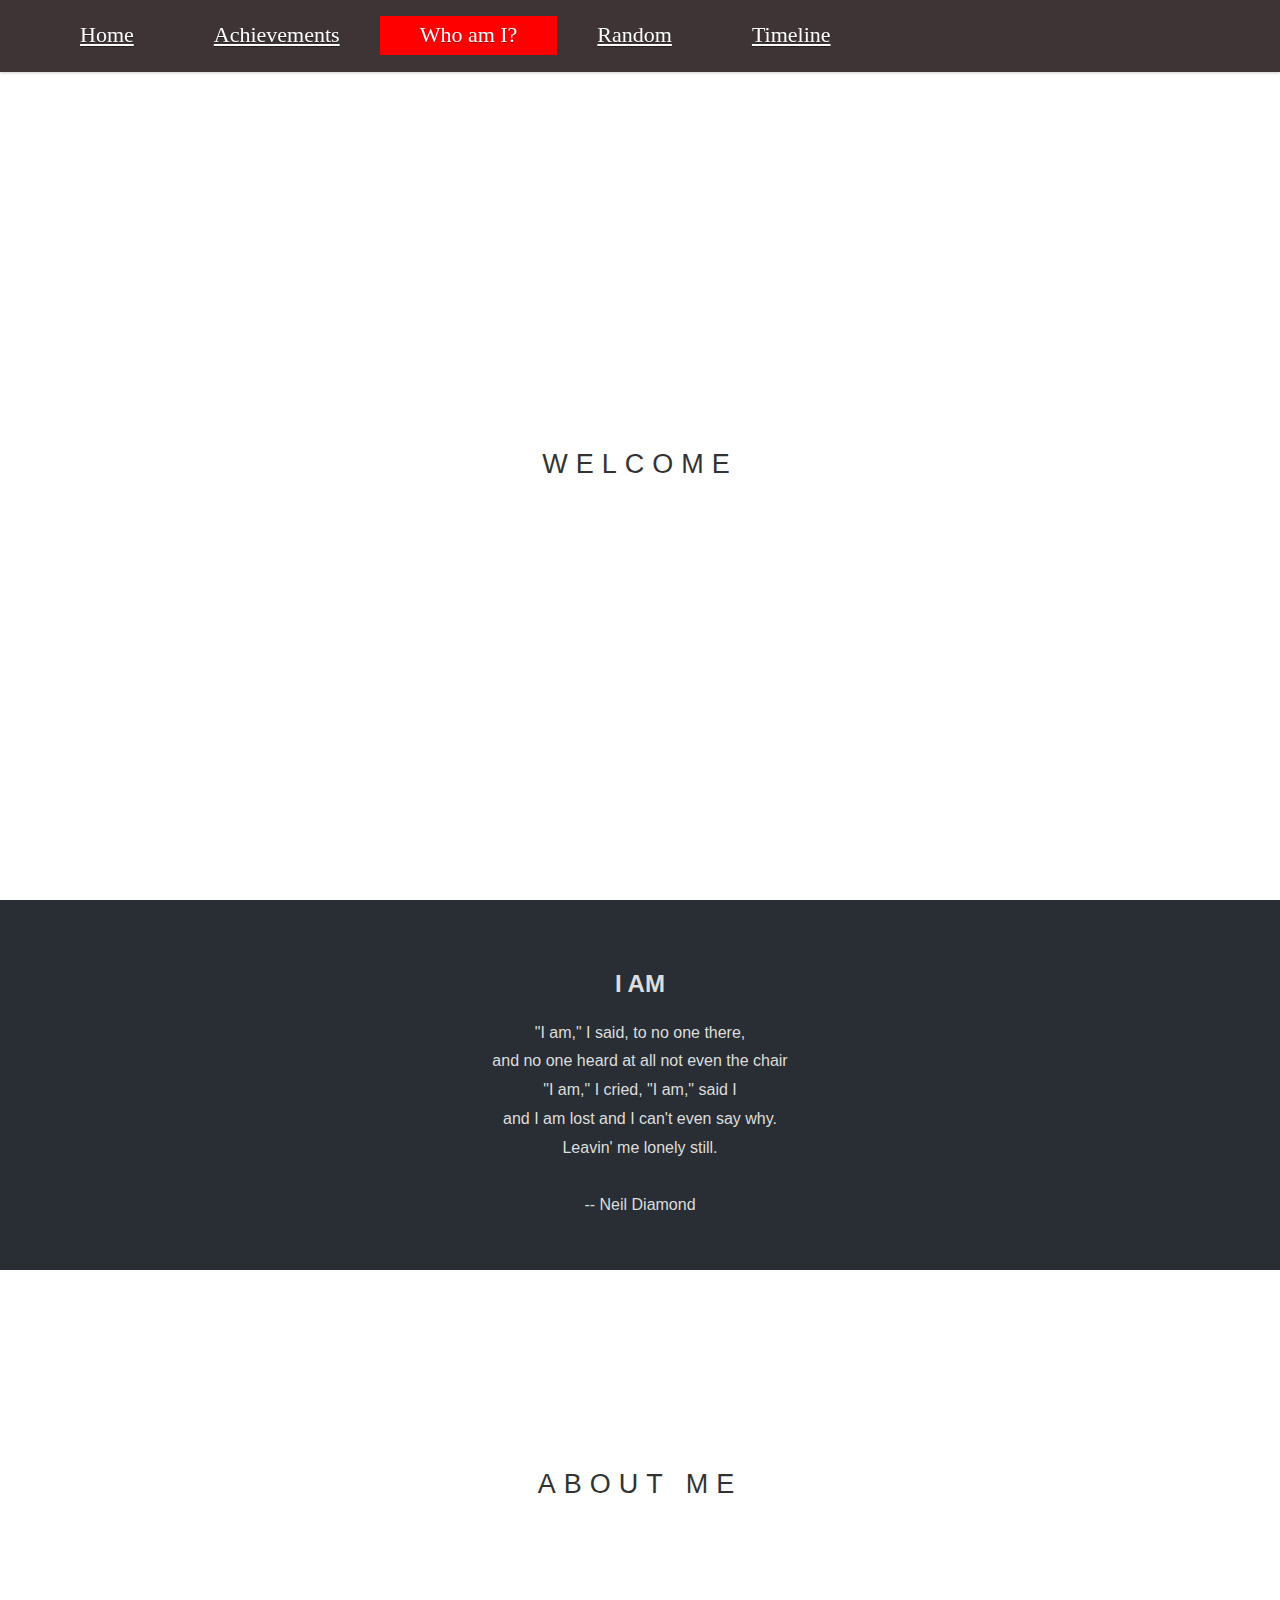
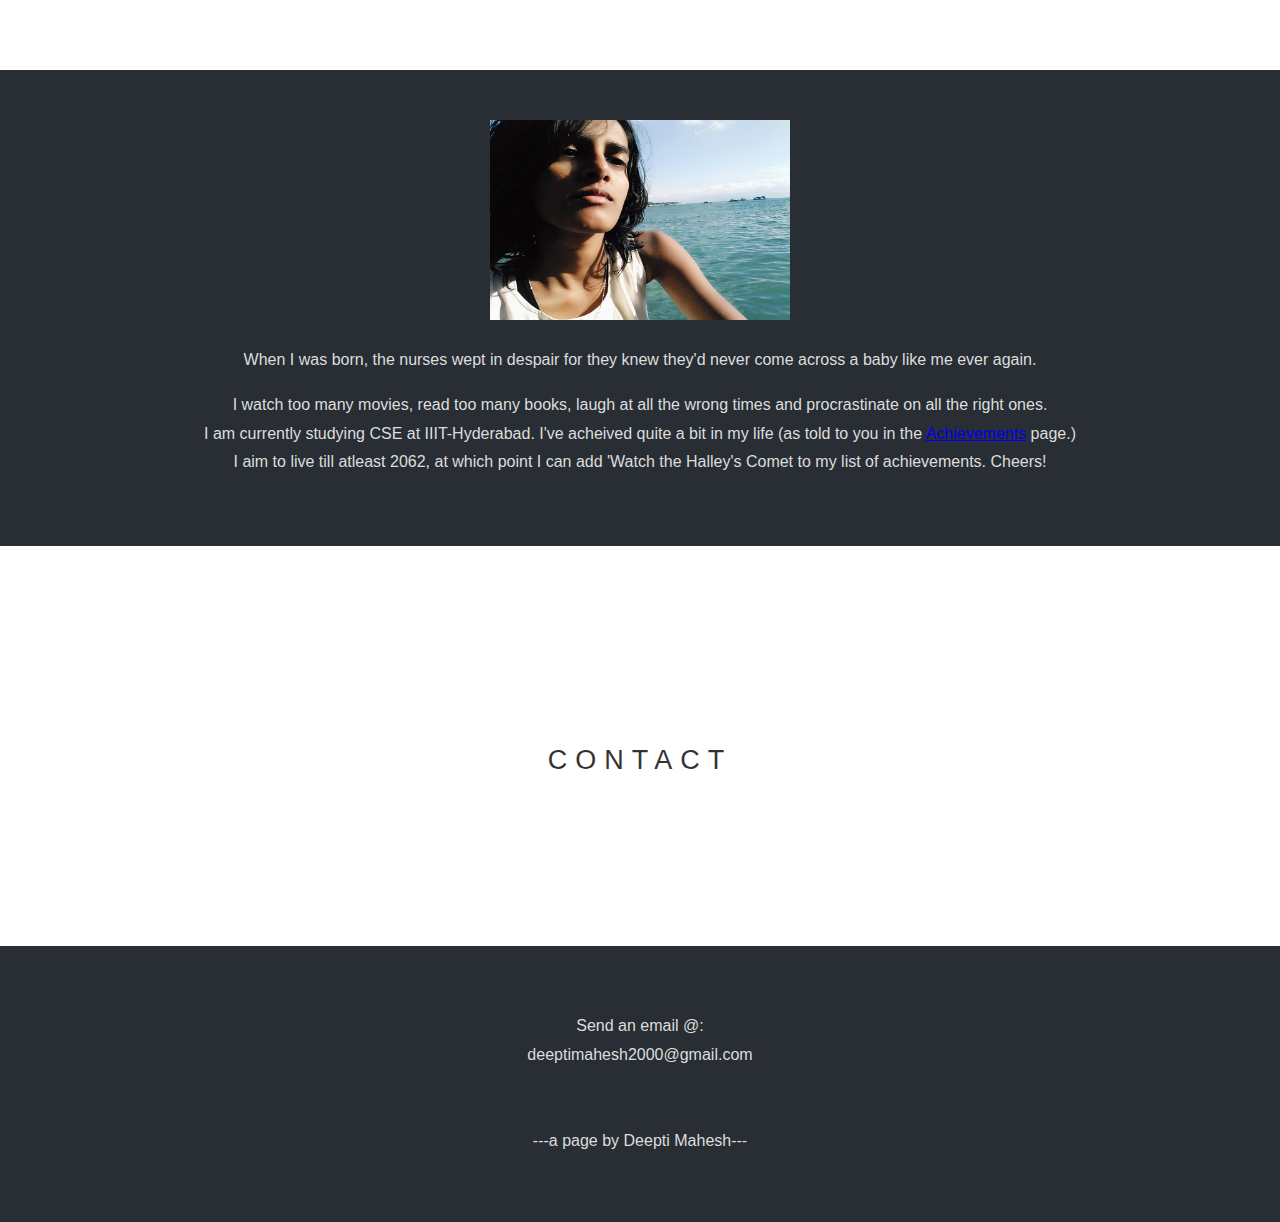
<file: index.html>
<!DOCTYPE html>
<html lang="en">
<head>
<meta charset="UTF-8">                               <!--set character set-->
<!--viewport meta tag to make it work on all devices and screen resolution-->
<meta name="viewport" content="width=device-width, initial-scale=1.0"/>

<title>ABOUT</title>                            <!--color-hex.com-->
<link rel="stylesheet" type="text/css" href="about.css" />
<!--<script src="wtf.js"></script>-->
</head>
<body>
<header class="header">
<div class="tmenu">
          <nav class="menu">
            <ul class="clearfix">
                <li><a href="blah.html">Home</a></li>
                <li>
                    <a href="music.html">Achievements</a>
                </li>

                <li class="current-item"><a href="#">Who am I?</a></li>
                <li><a href="#">Random</a></li>
                <li><a href="canvas.html">Timeline</a></li>
             </ul>
           </nav>
</div>

</header>

<div class="pimg1">
  <div class="ptext">
  
Welcome
    <div  id="about"></div>
    </div>
  
  </div>

<section class="section section-dark">
    <h2>I AM</h2>
      <div>"I am," I said, to no one there,<br>
and no one heard at all not even the chair<br>
"I am," I cried, "I am," said I<br>
and I am lost and I can't even say why.<br>
Leavin' me lonely still.<br>
<br>
-- Neil Diamond    <br> 
  </div>
   
</section>

<div class="pimg2" id="portfolio">
  <div class="ptext">
    ABOUT ME
  </div> 
</div>

<section class="section section-dark">
    <img src="AirBrush_20170704195610.jpg" alt="" height="200" width="300">
    <p>When I was born, the nurses wept in despair for they knew they'd never come across a baby like me ever again.</p>
    <p>I watch too many movies, read too many books, laugh at all the wrong times and procrastinate on all the right ones.<br>
    I am currently studying CSE at IIIT-Hyderabad. I've acheived quite a bit in my life (as told to you in the <a href="music.html">Achievements</a> page.) <br>
    I aim to live till atleast 2062, at which point I can add 'Watch the Halley's Comet to my list of achievements. Cheers!   <h3> </h3>
    <p></p> 
    <div class="projects"> <a href="#"></a>
      </div>
    
</section>

<div class="pimg3">
  <div class="ptext">

Contact
    <div id="contact"></div>
    </div>
  </div>
<section class="section section-dark">
<div>
<p>Send an email @:<br>deeptimahesh2000@gmail.com<br><br><br>
---a page by Deepti Mahesh---
</p>
</div>


</section>
</body>
</html>
</file>
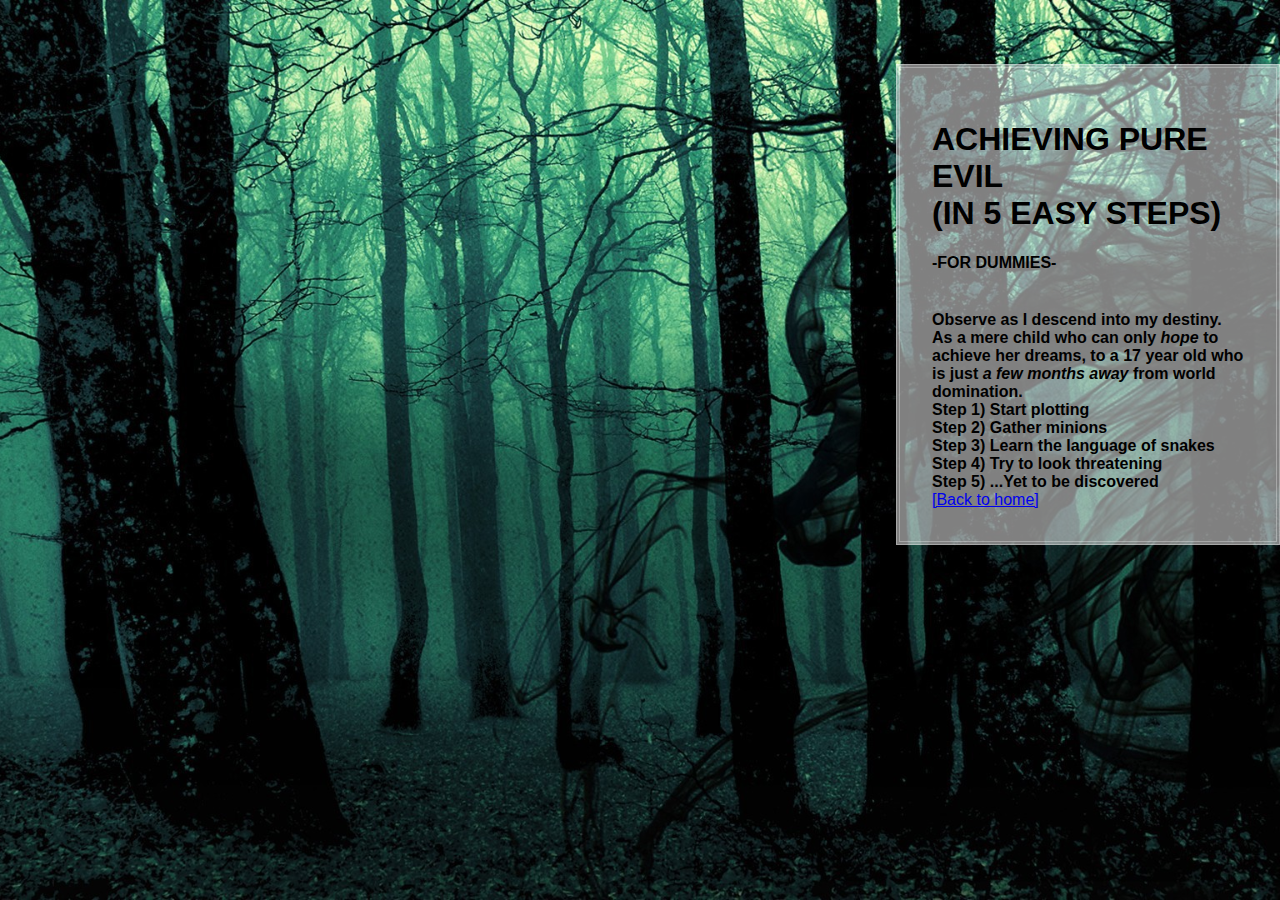
<file: canvas.html>
<!DOCTYPE html>
<html lang="en">
<head>
<meta charset="UTF-8">                               <!--set character set-->
<!--viewport meta tag to make it work on all devices and screen resolution-->
<meta name="viewport" content="width=device-width, initial-scale=1.0"/>

<title>MATRIX</title>                            <!--color-hex.com-->
<link rel="stylesheet" type="text/css" href="matrix.css" />
<script src="wtf.js"></script>
</head>

<body>
<canvas id="matrix"></canvas>
<div id="texttop">
<h1>ACHIEVING PURE EVIL<br>(IN 5 EASY STEPS)</h1>
<h4>-FOR DUMMIES-</h4>
<br>
<b>Observe as I descend into my destiny.<br> As a mere child who can only <i>hope</i> to achieve her dreams, to a 17 year old who is just <i>a few months away</i> from world domination.<br>
Step 1) Start plotting<br>
Step 2) Gather minions<br>
Step 3) Learn the language of snakes<br>
Step 4) Try to look threatening<br>
Step 5) ...Yet to be discovered<br> </b>
<a href="index.html">[Back to home]</a>

</div>


</body>
</html>
</file>
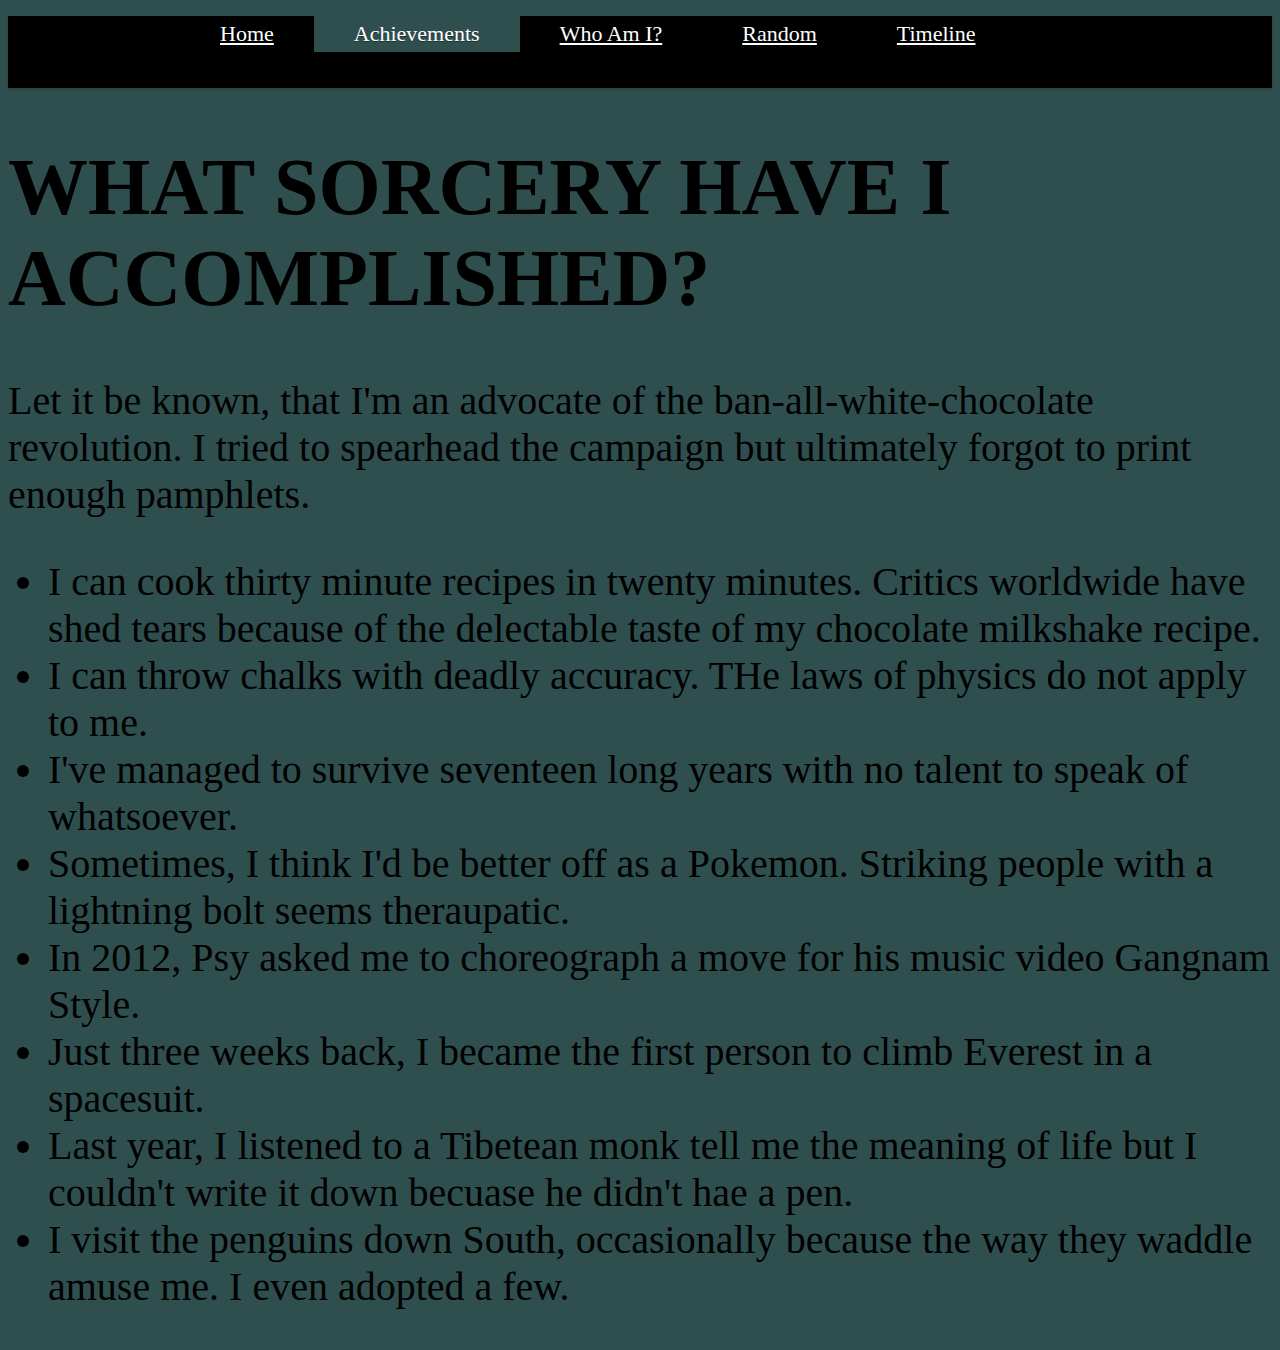
<file: music.html>
<!DOCTYPE html>
<html>
<head>
<meta charset="UTF-8">                               <!--set character set-->
<!--viewport meta tag to make it work on all devices and screen resolution-->
<meta name="viewport" content="width=device-width, initial-scale=1.0"/>

<title>Achievements</title>                            <!--color-hex.com-->
<link rel="stylesheet" type="text/css" href="music.css" />
<!--<script src="wtf.js"></script>-->
</head>

<body>
<div class="tmenu">
          <nav class="menu">
            <ul class="clearfix">
                <li><a href="index.html">Home</a></li>
                <li class="current-item">
                    <a href="#">Achievements</a>

                </li>

                <li><a href="about.html">Who Am I?</a></li>
                <li><a href="html.html">Random</a></li>
                <li><a href="canvas.html">Timeline</a></li>
             </ul>
           </nav>
</div>
<div class="aaa">
<h1> WHAT SORCERY HAVE I ACCOMPLISHED? </h1>

<p> Let it be known, that I'm an advocate of the ban-all-white-chocolate revolution. I tried to spearhead the campaign but ultimately forgot to print enough pamphlets. <p>
<ul>
<li> I can cook thirty minute recipes in twenty minutes. Critics worldwide have shed tears because of the delectable taste of my chocolate milkshake recipe.</li>
<li> I can throw chalks with deadly accuracy. THe laws of physics do not apply to me.</li>
<li> I've managed to survive seventeen long years with no talent to speak of whatsoever.</li>
<li> Sometimes, I think I'd be better off as a Pokemon. Striking people with a lightning bolt seems theraupatic.</li>
<li> In 2012, Psy asked me to choreograph a move for his music video Gangnam Style.</li>
<li> Just three weeks back, I became the first person to climb Everest in a spacesuit.</li>
<li> Last year, I listened to a Tibetean monk tell me the meaning of life but I couldn't write it down becuase he didn't hae a pen.</li>
<li> I visit the penguins down South, occasionally because the way they waddle amuse me. I even adopted a few. </li>

</ul>
</div>
</body>
</html>
</file>
<file: about.css>
/*----- Menu Outline -----*/
.tmenu {
    z-index: 10;
    width:100%;
    box-shadow:0px 1px 3px rgba(0,0,0,0.2);
    background:#3e3436;
        height:72px;
margin-left:none;
    /*overflow: hidden;*/
    position: fixed; 
}
#othercontent {
        color:white;
}



#stickyalias {
      display: none;
      height: 10px;
                }

.menu {
    width:1500px;
    margin:0px auto;
}

.menu li {
    margin:0px;
    list-style:none;
    font-family:'Ek Mukta';
}

.menu a {
    transition:all linear 0.15s;
    color:#fff;
}

.menu li:hover > a, .menu .current-item > a {
    text-decoration:none;
    color:white;
}

.menu .arrow {
    font-size:23px;
    line-height:0%;
}




/*----- Top Level -----*/
.menu > ul > li {
    float:left;
    display:inline-block;
    position:relative;
    font-size:22px;
}




.menu > ul > li > a {
    padding:5px 40px;
    display:inline-block;
    text-shadow:0px 1px 0px rgba(0,0,0,0.4);
}

.menu > ul > li:hover > a, .menu > ul > .current-item > a {
    background:red;
}


/*----- Bottom Level -----*/
.menu li:hover .sub-menu {
    z-index:1;
    opacity:1;
}

.sub-menu {
    width:160%;
    padding:5px 0px;
    position:absolute;
    top:100%;
    left:0px;
    z-index:-1;
    opacity:0;
    transition:opacity linear 0.15s;
    box-shadow:0px 2px 3px rgba(0,0,0,0.2);
    background:red;
}

.sub-menu li {
    display:block;
    font-size:16px;
}

.sub-menu li a {
    padding:10px 30px;
    display:block;
}

/*-----------------------REST OF THE PAGE--------------------*/
body, html {
  height: 100%;
  margin: 0;
  font-size: 16px;
  font-family: "Lato", sans-serif;
  font-weight:400;
  line-height:1.8em;
  color:#666;
}
.pimg1, .pimg2, .pimg3, .pimg4 {
  opacity:0.80;
  position: relative;
  background-position:center;
  background-size:cover;
  background-repeat:no-repeat;

  background-attachment:fixed; /* to remove this effect use scroll instead of fixed   */
}

.pimg1 {
  background-image: url("https://wallpaperscraft.com/image/trees_starry_sky_stars_space_118049_1920x1080.jpg");
  min-height: 100%;
}
.pimg2 {
  background-image: url("https://wallpaperscraft.com/image/stars_sky_shore_84534_1920x1080.jpg");
  min-height: 400px;
  
}

.pimg3 {
  background-image: url("https://wallpaperscraft.com/image/milky_way_stars_mountains_night_germany_bavaria_sky_45888_1920x1080.jpg");
  min-height: 400px;
}


.section {
  text-align:center;
  padding: 50px 80px;
}

.section-dark {
  background-color:#f4f4f4;
  color:#666;
}
.section-dark {
  background-color:#282e34;
  color:#ddd;
}
.ptext {
  position: absolute;
  top:50%;
  width:100%;
  text-align:center;
  color:#000;
  font-size:27px;
  letter-spacing:8px;
  text-transform: uppercase;
}

h3 a {
  color: white;
}
</file>
<file: matrix.css>
* { 
  box-sizing: border-box; 
}
html {
  margin: 0;
  background-size: cover;
  background: url("szVeAm.jpg") no-repeat center center fixed;
  background-blend-mode: darken;
  transition: 4s;
}
body { margin: 0; }
div#texttop { 
	color: black;
	width: 30%;
	margin-top: 5%;
	margin-left: 5%;
	padding: 2rem;
	border: 4px double rgba(255,255,255,0.3);
	background-color: #fff;
    background-color: rgba(255,255,255,0.5);
	font-family: Oxygen, sans-serif;
	float:right;
}
@media all and (max-width: 770px) {
	div#texttop { display: none; }
	height: 100px;
	
}
</file>
<file: music.css>
/*----- Menu Outline -----*/
body{
background: #2F4F4F
}
.tmenu {
    width:100%;
    box-shadow:0px 1px 3px rgba(0,0,0,0.2);
    background:black;
        height:72px;
margin-left:none;
/*      overflow: hidden;
    position: fixed;
    bottom: 0;   */
}
#othercontent {
        color:white;
}

#stickyalias {
      display: none;
      height: 10px;
                }

.menu {
    width:1000px;
    margin:0px auto;
}

.menu li {
    margin:0px;
    list-style:none;
    font-family:'Ek Mukta';
}
.menu a {
    transition:all linear 0.15s;
    color:#fff;
}

.menu li:hover > a, .menu .current-item > a {
    text-decoration:none;
    color:white;
}

.menu .arrow {
    font-size:23px;
    line-height:0%;
}




/*----- Top Level -----*/
.menu > ul > li {
    float:left;
    display:inline-block;
    position:relative;
    font-size:22px;
}

.menu > ul > li > a {
    padding:5px 40px;
    display:inline-block;
    text-shadow:0px 1px 0px rgba(0,0,0,0.4);
}

.menu > ul > li:hover > a, .menu > ul > .current-item > a {
    background:#2F4F4F;
}
.aaa {
font-size: 40px;
}
</file>
